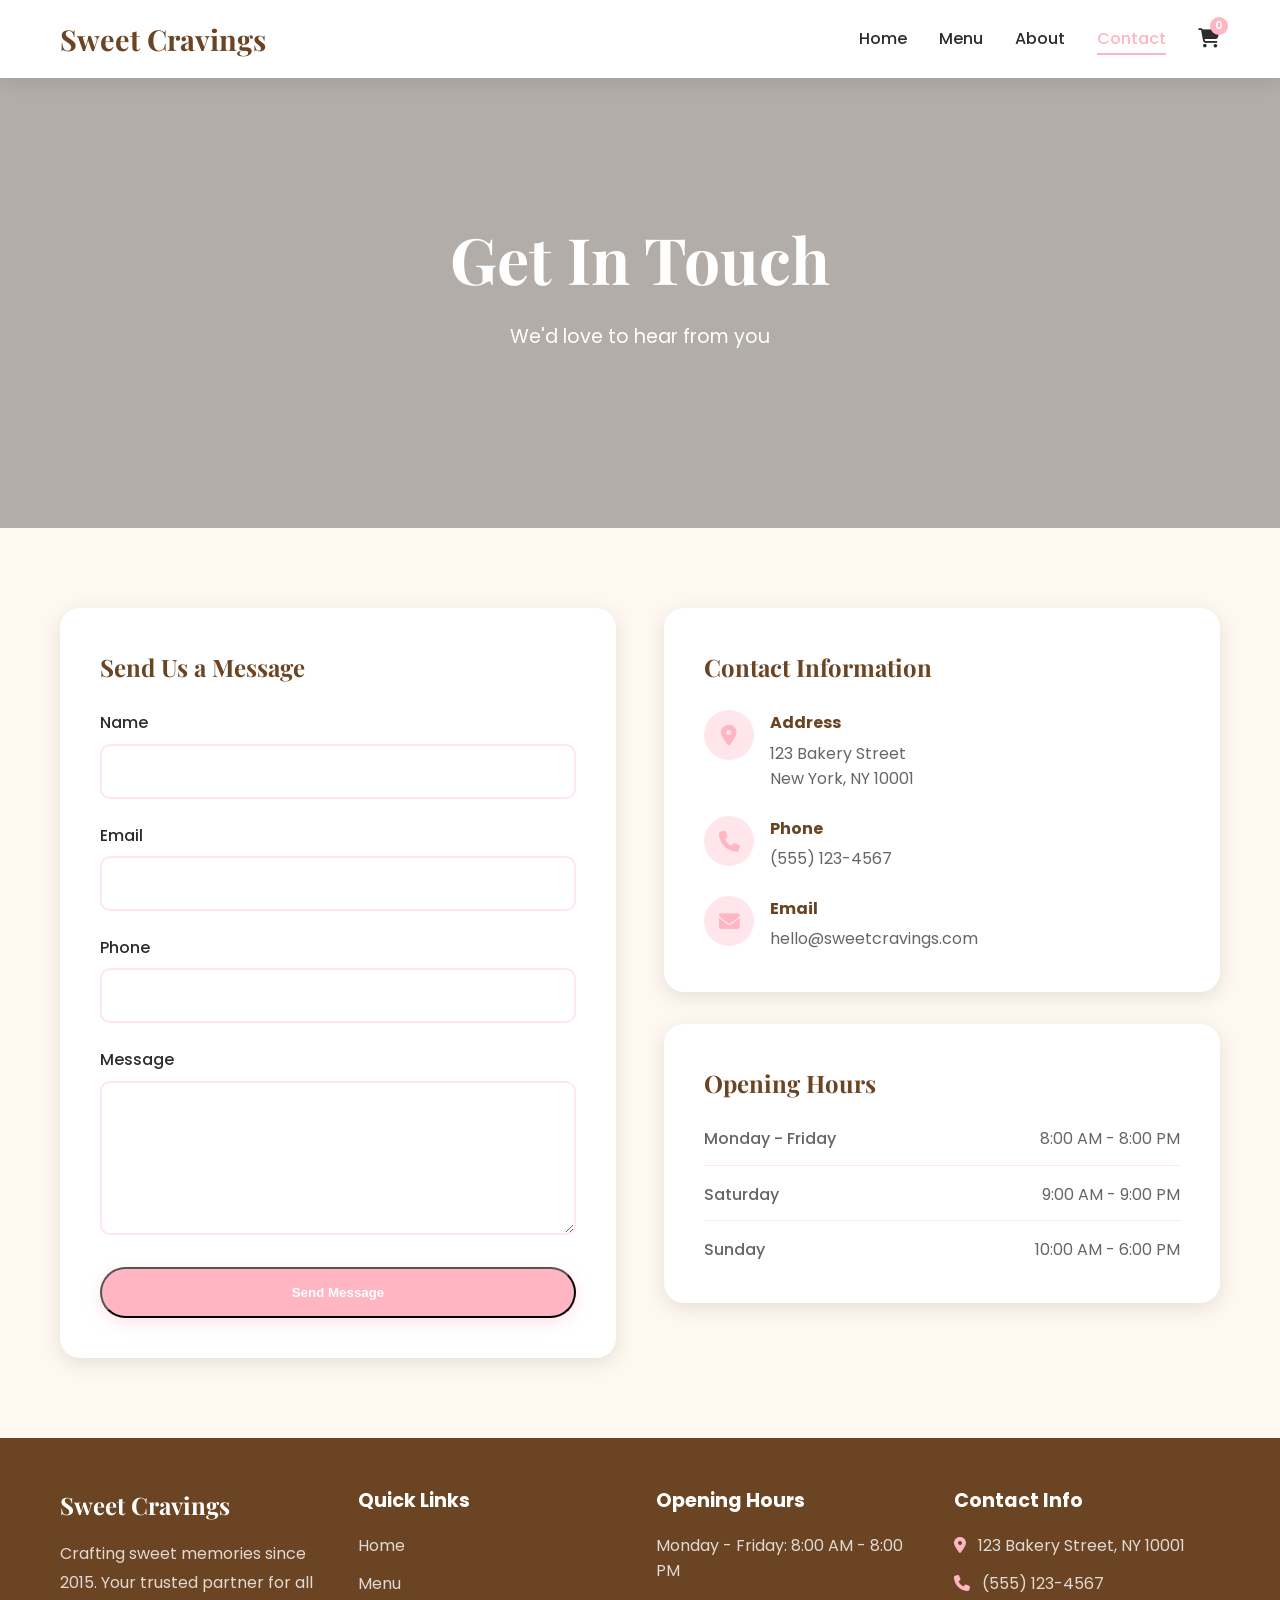
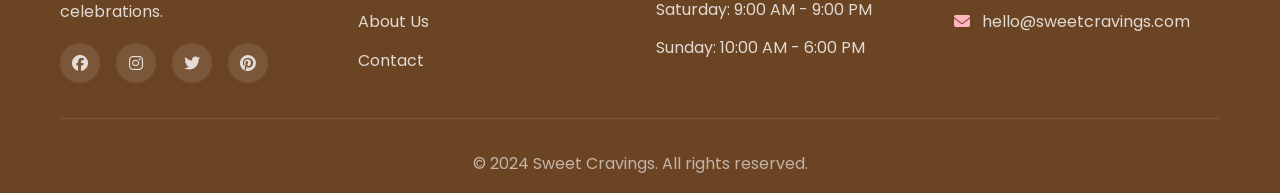
<file: contact.html>
<!DOCTYPE html>
<html lang="en">
<head>
    <meta charset="UTF-8">
    <meta name="viewport" content="width=device-width, initial-scale=1.0">
    <meta name="description" content="Contact Sweet Cravings - Get in touch for orders, custom cakes, or inquiries.">
    <title>Contact Us - Sweet Cravings</title>
    <link rel="stylesheet" href="styles.css">
    <link rel="preconnect" href="https://fonts.googleapis.com">
    <link rel="preconnect" href="https://fonts.gstatic.com" crossorigin>
    <link href="https://fonts.googleapis.com/css2?family=Playfair+Display:wght@400;600;700&family=Poppins:wght@300;400;500;600&display=swap" rel="stylesheet">
    <link rel="stylesheet" href="https://cdnjs.cloudflare.com/ajax/libs/font-awesome/6.4.0/css/all.min.css">
</head>
<body>
    <!-- Navigation -->
    <nav class="navbar">
        <div class="container">
            <div class="nav-wrapper">
                <div class="logo">
                    <h1>Sweet Cravings</h1>
                </div>
                <ul class="nav-menu">
                    <li><a href="index.html">Home</a></li>
                    <li><a href="menu.html">Menu</a></li>
                    <li><a href="about.html">About</a></li>
                    <li><a href="contact.html" class="active">Contact</a></li>
                    <li><a href="#" class="cart-icon"><i class="fas fa-shopping-cart"></i><span class="cart-count">0</span></a></li>
                </ul>
                <div class="hamburger">
                    <span></span>
                    <span></span>
                    <span></span>
                </div>
            </div>
        </div>
    </nav>

    <!-- Contact Hero -->
    <section class="hero" style="height: 50vh; background: linear-gradient(rgba(0, 0, 0, 0.3), rgba(0, 0, 0, 0.3)), url('https://images.unsplash.com/photo-1556910103-1c02745aae4d?w=1600') center/cover;">
        <div class="hero-content">
            <h1 class="hero-title">Get In Touch</h1>
            <p class="hero-description">We'd love to hear from you</p>
        </div>
    </section>

    <!-- Contact Section -->
    <section class="featured-section">
        <div class="container">
            <div style="display: grid; grid-template-columns: repeat(auto-fit, minmax(300px, 1fr)); gap: 3rem;">
                <!-- Contact Form -->
                <div style="background: var(--white); padding: 2.5rem; border-radius: 20px; box-shadow: 0 5px 20px var(--shadow);">
                    <h2 style="font-family: 'Playfair Display', serif; color: var(--chocolate); margin-bottom: 1.5rem;">Send Us a Message</h2>
                    <form style="display: flex; flex-direction: column; gap: 1.5rem;">
                        <div>
                            <label style="display: block; margin-bottom: 0.5rem; color: var(--text-dark); font-weight: 500;">Name</label>
                            <input type="text" required style="width: 100%; padding: 0.8rem; border: 2px solid var(--soft-pink); border-radius: 10px; font-family: 'Poppins', sans-serif; font-size: 1rem;">
                        </div>
                        <div>
                            <label style="display: block; margin-bottom: 0.5rem; color: var(--text-dark); font-weight: 500;">Email</label>
                            <input type="email" required style="width: 100%; padding: 0.8rem; border: 2px solid var(--soft-pink); border-radius: 10px; font-family: 'Poppins', sans-serif; font-size: 1rem;">
                        </div>
                        <div>
                            <label style="display: block; margin-bottom: 0.5rem; color: var(--text-dark); font-weight: 500;">Phone</label>
                            <input type="tel" style="width: 100%; padding: 0.8rem; border: 2px solid var(--soft-pink); border-radius: 10px; font-family: 'Poppins', sans-serif; font-size: 1rem;">
                        </div>
                        <div>
                            <label style="display: block; margin-bottom: 0.5rem; color: var(--text-dark); font-weight: 500;">Message</label>
                            <textarea required rows="5" style="width: 100%; padding: 0.8rem; border: 2px solid var(--soft-pink); border-radius: 10px; font-family: 'Poppins', sans-serif; font-size: 1rem; resize: vertical;"></textarea>
                        </div>
                        <button type="submit" class="btn btn-primary" style="width: 100%;">Send Message</button>
                    </form>
                </div>

                <!-- Contact Info -->
                <div>
                    <div style="background: var(--white); padding: 2.5rem; border-radius: 20px; box-shadow: 0 5px 20px var(--shadow); margin-bottom: 2rem;">
                        <h2 style="font-family: 'Playfair Display', serif; color: var(--chocolate); margin-bottom: 1.5rem;">Contact Information</h2>
                        <div style="display: flex; flex-direction: column; gap: 1.5rem;">
                            <div style="display: flex; align-items: start; gap: 1rem;">
                                <div style="width: 50px; height: 50px; background: var(--soft-pink); border-radius: 50%; display: flex; align-items: center; justify-content: center; flex-shrink: 0;">
                                    <i class="fas fa-map-marker-alt" style="color: var(--blush-pink); font-size: 1.3rem;"></i>
                                </div>
                                <div>
                                    <h4 style="color: var(--chocolate); margin-bottom: 0.3rem;">Address</h4>
                                    <p style="color: var(--text-light);">123 Bakery Street<br>New York, NY 10001</p>
                                </div>
                            </div>
                            <div style="display: flex; align-items: start; gap: 1rem;">
                                <div style="width: 50px; height: 50px; background: var(--soft-pink); border-radius: 50%; display: flex; align-items: center; justify-content: center; flex-shrink: 0;">
                                    <i class="fas fa-phone" style="color: var(--blush-pink); font-size: 1.3rem;"></i>
                                </div>
                                <div>
                                    <h4 style="color: var(--chocolate); margin-bottom: 0.3rem;">Phone</h4>
                                    <p style="color: var(--text-light);">(555) 123-4567</p>
                                </div>
                            </div>
                            <div style="display: flex; align-items: start; gap: 1rem;">
                                <div style="width: 50px; height: 50px; background: var(--soft-pink); border-radius: 50%; display: flex; align-items: center; justify-content: center; flex-shrink: 0;">
                                    <i class="fas fa-envelope" style="color: var(--blush-pink); font-size: 1.3rem;"></i>
                                </div>
                                <div>
                                    <h4 style="color: var(--chocolate); margin-bottom: 0.3rem;">Email</h4>
                                    <p style="color: var(--text-light);">hello@sweetcravings.com</p>
                                </div>
                            </div>
                        </div>
                    </div>

                    <div style="background: var(--white); padding: 2.5rem; border-radius: 20px; box-shadow: 0 5px 20px var(--shadow);">
                        <h2 style="font-family: 'Playfair Display', serif; color: var(--chocolate); margin-bottom: 1.5rem;">Opening Hours</h2>
                        <div style="display: flex; flex-direction: column; gap: 1rem; color: var(--text-light);">
                            <div style="display: flex; justify-content: space-between; padding-bottom: 0.8rem; border-bottom: 1px solid var(--soft-pink);">
                                <span style="font-weight: 500;">Monday - Friday</span>
                                <span>8:00 AM - 8:00 PM</span>
                            </div>
                            <div style="display: flex; justify-content: space-between; padding-bottom: 0.8rem; border-bottom: 1px solid var(--soft-pink);">
                                <span style="font-weight: 500;">Saturday</span>
                                <span>9:00 AM - 9:00 PM</span>
                            </div>
                            <div style="display: flex; justify-content: space-between;">
                                <span style="font-weight: 500;">Sunday</span>
                                <span>10:00 AM - 6:00 PM</span>
                            </div>
                        </div>
                    </div>
                </div>
            </div>
        </div>
    </section>

    <!-- Footer -->
    <footer class="footer">
        <div class="container">
            <div class="footer-content">
                <div class="footer-section">
                    <h3>Sweet Cravings</h3>
                    <p>Crafting sweet memories since 2015. Your trusted partner for all celebrations.</p>
                    <div class="social-links">
                        <a href="#"><i class="fab fa-facebook"></i></a>
                        <a href="#"><i class="fab fa-instagram"></i></a>
                        <a href="#"><i class="fab fa-twitter"></i></a>
                        <a href="#"><i class="fab fa-pinterest"></i></a>
                    </div>
                </div>
                <div class="footer-section">
                    <h4>Quick Links</h4>
                    <ul>
                        <li><a href="index.html">Home</a></li>
                        <li><a href="menu.html">Menu</a></li>
                        <li><a href="about.html">About Us</a></li>
                        <li><a href="contact.html">Contact</a></li>
                    </ul>
                </div>
                <div class="footer-section">
                    <h4>Opening Hours</h4>
                    <ul>
                        <li>Monday - Friday: 8:00 AM - 8:00 PM</li>
                        <li>Saturday: 9:00 AM - 9:00 PM</li>
                        <li>Sunday: 10:00 AM - 6:00 PM</li>
                    </ul>
                </div>
                <div class="footer-section">
                    <h4>Contact Info</h4>
                    <ul>
                        <li><i class="fas fa-map-marker-alt"></i> 123 Bakery Street, NY 10001</li>
                        <li><i class="fas fa-phone"></i> (555) 123-4567</li>
                        <li><i class="fas fa-envelope"></i> hello@sweetcravings.com</li>
                    </ul>
                </div>
            </div>
            <div class="footer-bottom">
                <p>&copy; 2024 Sweet Cravings. All rights reserved.</p>
            </div>
        </div>
    </footer>

    <script src="script.js"></script>
</body>
</html>
</file>
<file: styles.css>
/* Reset and Base Styles */
* {
    margin: 0;
    padding: 0;
    box-sizing: border-box;
}

:root {
    --cream: #FFF8F0;
    --blush-pink: #FFB5C2;
    --soft-pink: #FFE5EC;
    --chocolate: #6B4423;
    --dark-chocolate: #4A2C1A;
    --gold: #D4AF37;
    --white: #FFFFFF;
    --text-dark: #2C2C2C;
    --text-light: #666666;
    --shadow: rgba(0, 0, 0, 0.1);
}

html {
    scroll-behavior: smooth;
}

body {
    font-family: 'Poppins', sans-serif;
    color: var(--text-dark);
    background-color: var(--cream);
    line-height: 1.6;
    overflow-x: hidden;
}

.container {
    max-width: 1200px;
    margin: 0 auto;
    padding: 0 20px;
}

/* Navigation */
.navbar {
    background: var(--white);
    box-shadow: 0 2px 20px var(--shadow);
    position: sticky;
    top: 0;
    z-index: 1000;
    transition: all 0.3s ease;
}

.nav-wrapper {
    display: flex;
    justify-content: space-between;
    align-items: center;
    padding: 1rem 0;
}

.logo h1 {
    font-family: 'Playfair Display', serif;
    font-size: 1.8rem;
    color: var(--chocolate);
    font-weight: 700;
}

.nav-menu {
    display: flex;
    list-style: none;
    gap: 2rem;
    align-items: center;
}

.nav-menu a {
    text-decoration: none;
    color: var(--text-dark);
    font-weight: 500;
    transition: color 0.3s ease;
    position: relative;
}

.nav-menu a:hover,
.nav-menu a.active {
    color: var(--blush-pink);
}

.nav-menu a::after {
    content: '';
    position: absolute;
    bottom: -5px;
    left: 0;
    width: 0;
    height: 2px;
    background: var(--blush-pink);
    transition: width 0.3s ease;
}

.nav-menu a:hover::after,
.nav-menu a.active::after {
    width: 100%;
}

.cart-icon {
    position: relative;
    font-size: 1.2rem;
}

.cart-count {
    position: absolute;
    top: -8px;
    right: -8px;
    background: var(--blush-pink);
    color: var(--white);
    border-radius: 50%;
    width: 18px;
    height: 18px;
    display: flex;
    align-items: center;
    justify-content: center;
    font-size: 0.7rem;
    font-weight: 600;
}

.hamburger {
    display: none;
    flex-direction: column;
    cursor: pointer;
    gap: 4px;
}

.hamburger span {
    width: 25px;
    height: 3px;
    background: var(--chocolate);
    border-radius: 3px;
    transition: all 0.3s ease;
}

/* Hero Section */
.hero {
    height: 90vh;
    background: linear-gradient(rgba(0, 0, 0, 0.3), rgba(0, 0, 0, 0.3)),
                url('https://images.unsplash.com/photo-1486427944299-d1955d23e34d?w=1600') center/cover;
    display: flex;
    align-items: center;
    justify-content: center;
    text-align: center;
    position: relative;
    color: var(--white);
}

.hero-content {
    z-index: 2;
    animation: fadeInUp 1s ease;
}

.hero-subtitle {
    font-size: 1.2rem;
    font-weight: 300;
    margin-bottom: 1rem;
    letter-spacing: 2px;
}

.hero-title {
    font-family: 'Playfair Display', serif;
    font-size: 4rem;
    font-weight: 700;
    margin-bottom: 1.5rem;
    line-height: 1.2;
}

.hero-description {
    font-size: 1.2rem;
    margin-bottom: 2rem;
    max-width: 600px;
    margin-left: auto;
    margin-right: auto;
}

.hero-buttons {
    display: flex;
    gap: 1rem;
    justify-content: center;
}

.btn {
    padding: 1rem 2.5rem;
    border-radius: 50px;
    text-decoration: none;
    font-weight: 600;
    transition: all 0.3s ease;
    display: inline-block;
}

.btn-primary {
    background: var(--blush-pink);
    color: var(--white);
    box-shadow: 0 4px 15px rgba(255, 181, 194, 0.4);
}

.btn-primary:hover {
    background: var(--chocolate);
    transform: translateY(-2px);
    box-shadow: 0 6px 20px rgba(107, 68, 35, 0.4);
}

.btn-secondary {
    background: transparent;
    color: var(--white);
    border: 2px solid var(--white);
}

.btn-secondary:hover {
    background: var(--white);
    color: var(--chocolate);
    transform: translateY(-2px);
}

/* Section Styles */
.featured-section,
.why-choose-us,
.testimonials,
.instagram-gallery {
    padding: 5rem 0;
}

.section-header {
    text-align: center;
    margin-bottom: 3rem;
}

.section-title {
    font-family: 'Playfair Display', serif;
    font-size: 2.5rem;
    color: var(--chocolate);
    margin-bottom: 0.5rem;
}

.section-subtitle {
    color: var(--text-light);
    font-size: 1.1rem;
}

/* Product Cards */
.products-grid {
    display: grid;
    grid-template-columns: repeat(auto-fit, minmax(280px, 1fr));
    gap: 2rem;
}

.product-card {
    background: var(--white);
    border-radius: 20px;
    overflow: hidden;
    box-shadow: 0 5px 20px var(--shadow);
    transition: transform 0.3s ease, box-shadow 0.3s ease;
}

.product-card:hover {
    transform: translateY(-10px);
    box-shadow: 0 10px 30px rgba(0, 0, 0, 0.15);
}

.product-image {
    position: relative;
    overflow: hidden;
    height: 280px;
}

.product-image img {
    width: 100%;
    height: 100%;
    object-fit: cover;
    transition: transform 0.3s ease;
}

.product-card:hover .product-image img {
    transform: scale(1.1);
}

.add-to-cart-btn {
    position: absolute;
    bottom: 20px;
    left: 50%;
    transform: translateX(-50%) translateY(100px);
    background: var(--blush-pink);
    color: var(--white);
    border: none;
    padding: 0.8rem 2rem;
    border-radius: 50px;
    cursor: pointer;
    font-weight: 600;
    transition: all 0.3s ease;
    opacity: 0;
}

.product-card:hover .add-to-cart-btn {
    transform: translateX(-50%) translateY(0);
    opacity: 1;
}

.add-to-cart-btn:hover {
    background: var(--chocolate);
}

.product-info {
    padding: 1.5rem;
}

.product-info h3 {
    font-family: 'Playfair Display', serif;
    font-size: 1.3rem;
    color: var(--chocolate);
    margin-bottom: 0.5rem;
}

.rating {
    display: flex;
    align-items: center;
    gap: 0.3rem;
    margin-bottom: 0.8rem;
}

.rating i {
    color: var(--gold);
    font-size: 0.9rem;
}

.rating span {
    color: var(--text-light);
    font-size: 0.9rem;
    margin-left: 0.3rem;
}

.price {
    font-size: 1.5rem;
    font-weight: 600;
    color: var(--blush-pink);
}

/* Features Grid */
.features-grid {
    display: grid;
    grid-template-columns: repeat(auto-fit, minmax(300px, 1fr));
    gap: 2rem;
}

.feature-card {
    background: var(--white);
    padding: 2.5rem;
    border-radius: 20px;
    text-align: center;
    box-shadow: 0 5px 20px var(--shadow);
    transition: transform 0.3s ease;
}

.feature-card:hover {
    transform: translateY(-5px);
}

.feature-icon {
    width: 80px;
    height: 80px;
    background: linear-gradient(135deg, var(--blush-pink), var(--soft-pink));
    border-radius: 50%;
    display: flex;
    align-items: center;
    justify-content: center;
    margin: 0 auto 1.5rem;
    font-size: 2rem;
    color: var(--white);
}

.feature-card h3 {
    font-family: 'Playfair Display', serif;
    font-size: 1.5rem;
    color: var(--chocolate);
    margin-bottom: 1rem;
}

.feature-card p {
    color: var(--text-light);
    line-height: 1.8;
}

/* Testimonials */
.testimonials {
    background: var(--soft-pink);
}

.testimonials-grid {
    display: grid;
    grid-template-columns: repeat(auto-fit, minmax(300px, 1fr));
    gap: 2rem;
}

.testimonial-card {
    background: var(--white);
    padding: 2rem;
    border-radius: 20px;
    box-shadow: 0 5px 20px var(--shadow);
}

.testimonial-card .stars {
    color: var(--gold);
    margin-bottom: 1rem;
    font-size: 1.1rem;
}

.testimonial-text {
    color: var(--text-light);
    font-style: italic;
    margin-bottom: 1.5rem;
    line-height: 1.8;
}

.testimonial-author h4 {
    color: var(--chocolate);
    font-weight: 600;
    margin-bottom: 0.3rem;
}

.testimonial-author p {
    color: var(--text-light);
    font-size: 0.9rem;
}

/* Instagram Gallery */
.gallery-grid {
    display: grid;
    grid-template-columns: repeat(auto-fit, minmax(200px, 1fr));
    gap: 1rem;
}

.gallery-item {
    position: relative;
    overflow: hidden;
    border-radius: 15px;
    aspect-ratio: 1;
    cursor: pointer;
}

.gallery-item img {
    width: 100%;
    height: 100%;
    object-fit: cover;
    transition: transform 0.3s ease;
}

.gallery-overlay {
    position: absolute;
    top: 0;
    left: 0;
    width: 100%;
    height: 100%;
    background: rgba(255, 181, 194, 0.9);
    display: flex;
    align-items: center;
    justify-content: center;
    opacity: 0;
    transition: opacity 0.3s ease;
}

.gallery-item:hover .gallery-overlay {
    opacity: 1;
}

.gallery-item:hover img {
    transform: scale(1.1);
}

.gallery-overlay i {
    font-size: 3rem;
    color: var(--white);
}

/* Footer */
.footer {
    background: var(--chocolate);
    color: var(--white);
    padding: 3rem 0 1rem;
}

.footer-content {
    display: grid;
    grid-template-columns: repeat(auto-fit, minmax(250px, 1fr));
    gap: 2rem;
    margin-bottom: 2rem;
}

.footer-section h3 {
    font-family: 'Playfair Display', serif;
    font-size: 1.5rem;
    margin-bottom: 1rem;
}

.footer-section h4 {
    font-size: 1.2rem;
    margin-bottom: 1rem;
}

.footer-section p {
    color: rgba(255, 255, 255, 0.8);
    line-height: 1.8;
    margin-bottom: 1rem;
}

.footer-section ul {
    list-style: none;
}

.footer-section ul li {
    margin-bottom: 0.8rem;
    color: rgba(255, 255, 255, 0.8);
}

.footer-section ul li i {
    margin-right: 0.5rem;
    color: var(--blush-pink);
}

.footer-section a {
    color: rgba(255, 255, 255, 0.8);
    text-decoration: none;
    transition: color 0.3s ease;
}

.footer-section a:hover {
    color: var(--blush-pink);
}

.social-links {
    display: flex;
    gap: 1rem;
    margin-top: 1rem;
}

.social-links a {
    width: 40px;
    height: 40px;
    background: rgba(255, 255, 255, 0.1);
    border-radius: 50%;
    display: flex;
    align-items: center;
    justify-content: center;
    transition: all 0.3s ease;
}

.social-links a:hover {
    background: var(--blush-pink);
    transform: translateY(-3px);
}

.footer-bottom {
    text-align: center;
    padding-top: 2rem;
    border-top: 1px solid rgba(255, 255, 255, 0.1);
    color: rgba(255, 255, 255, 0.6);
}

/* Animations */
@keyframes fadeInUp {
    from {
        opacity: 0;
        transform: translateY(30px);
    }
    to {
        opacity: 1;
        transform: translateY(0);
    }
}

/* Responsive Design */
@media (max-width: 768px) {
    .hamburger {
        display: flex;
    }

    .nav-menu {
        position: fixed;
        left: -100%;
        top: 70px;
        flex-direction: column;
        background: var(--white);
        width: 100%;
        text-align: center;
        transition: 0.3s;
        box-shadow: 0 10px 27px var(--shadow);
        padding: 2rem 0;
    }

    .nav-menu.active {
        left: 0;
    }

    .hero-title {
        font-size: 2.5rem;
    }

    .hero-description {
        font-size: 1rem;
    }

    .hero-buttons {
        flex-direction: column;
        align-items: center;
    }

    .section-title {
        font-size: 2rem;
    }

    .products-grid,
    .features-grid,
    .testimonials-grid {
        grid-template-columns: 1fr;
    }

    .gallery-grid {
        grid-template-columns: repeat(2, 1fr);
    }
}

@media (max-width: 480px) {
    .hero-title {
        font-size: 2rem;
    }

    .btn {
        padding: 0.8rem 2rem;
        font-size: 0.9rem;
    }
}
</file>
